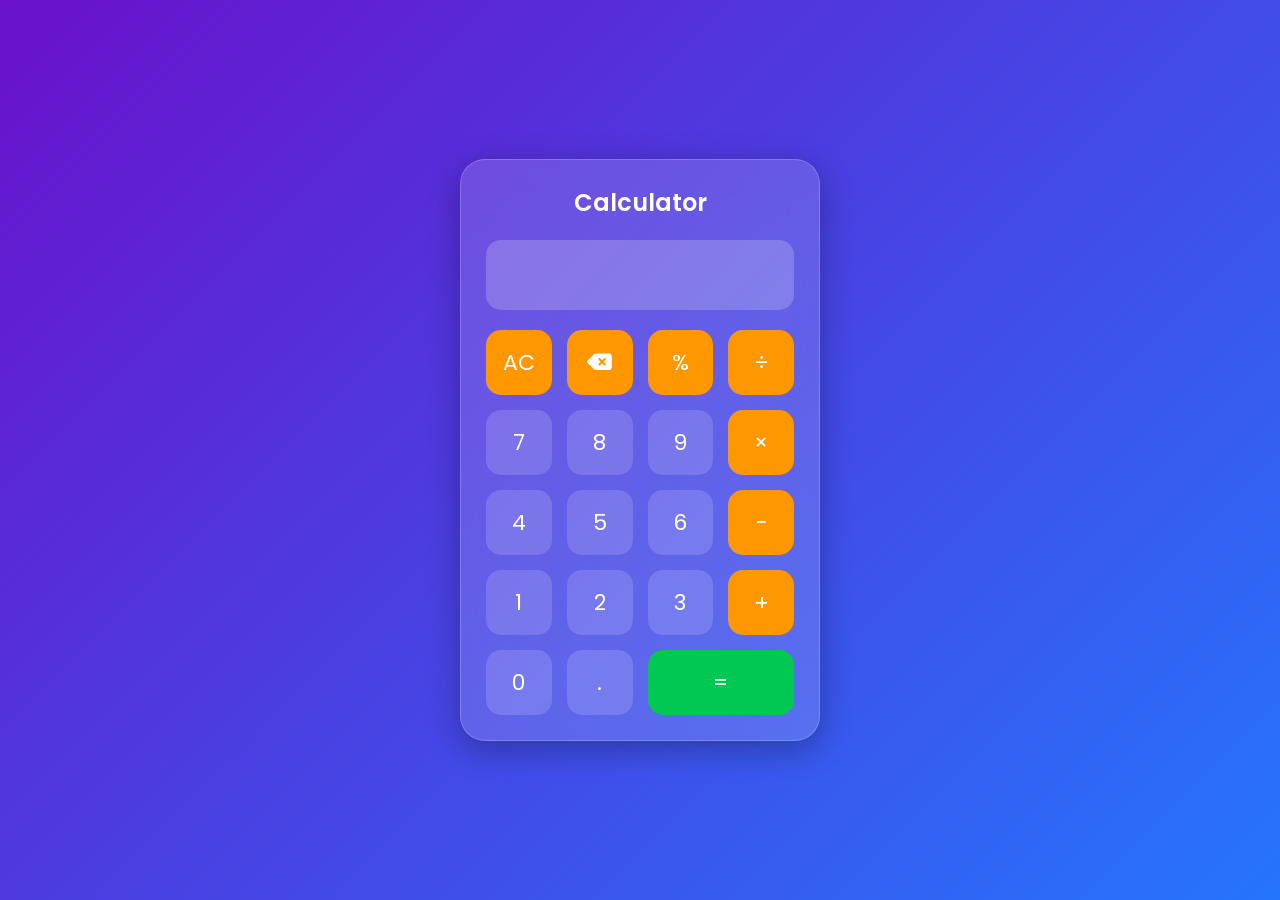
<file: Calculator/index.html>
<!DOCTYPE html>
<html lang="en">
<head>
<meta charset="UTF-8">
<meta name="viewport" content="width=device-width, initial-scale=1.0">
<title>Modern Glass Calculator</title>
<link rel="stylesheet" href="style.css">

<!-- Google Font -->
<link href="https://fonts.googleapis.com/css2?family=Poppins:wght@300;500;700&display=swap" rel="stylesheet">

<!-- Icons -->
<link rel="stylesheet"
href="https://cdnjs.cloudflare.com/ajax/libs/font-awesome/6.5.2/css/all.min.css">
</head>

<body>

<div class="calculator">

    <h2>Calculator</h2>

    <input type="text" id="display" readonly>

    <div class="buttons">

        <button class="operator" onclick="clearDisplay()">AC</button>
        <button class="operator" onclick="deleteLast()">
            <i class="fa-solid fa-delete-left"></i>
        </button>
        <button class="operator" onclick="append('%')">%</button>
        <button class="operator" onclick="append('/')">÷</button>

        <button onclick="append('7')">7</button>
        <button onclick="append('8')">8</button>
        <button onclick="append('9')">9</button>
        <button class="operator" onclick="append('*')">×</button>

        <button onclick="append('4')">4</button>
        <button onclick="append('5')">5</button>
        <button onclick="append('6')">6</button>
        <button class="operator" onclick="append('-')">−</button>

        <button onclick="append('1')">1</button>
        <button onclick="append('2')">2</button>
        <button onclick="append('3')">3</button>
        <button class="operator" onclick="append('+')">+</button>

        <button onclick="append('0')">0</button>
        <button onclick="append('.')">.</button>
        <button class="equal" onclick="calculate()">=</button>

    </div>

</div>

<script src="script.js"></script>

</body>
</html>
</file>
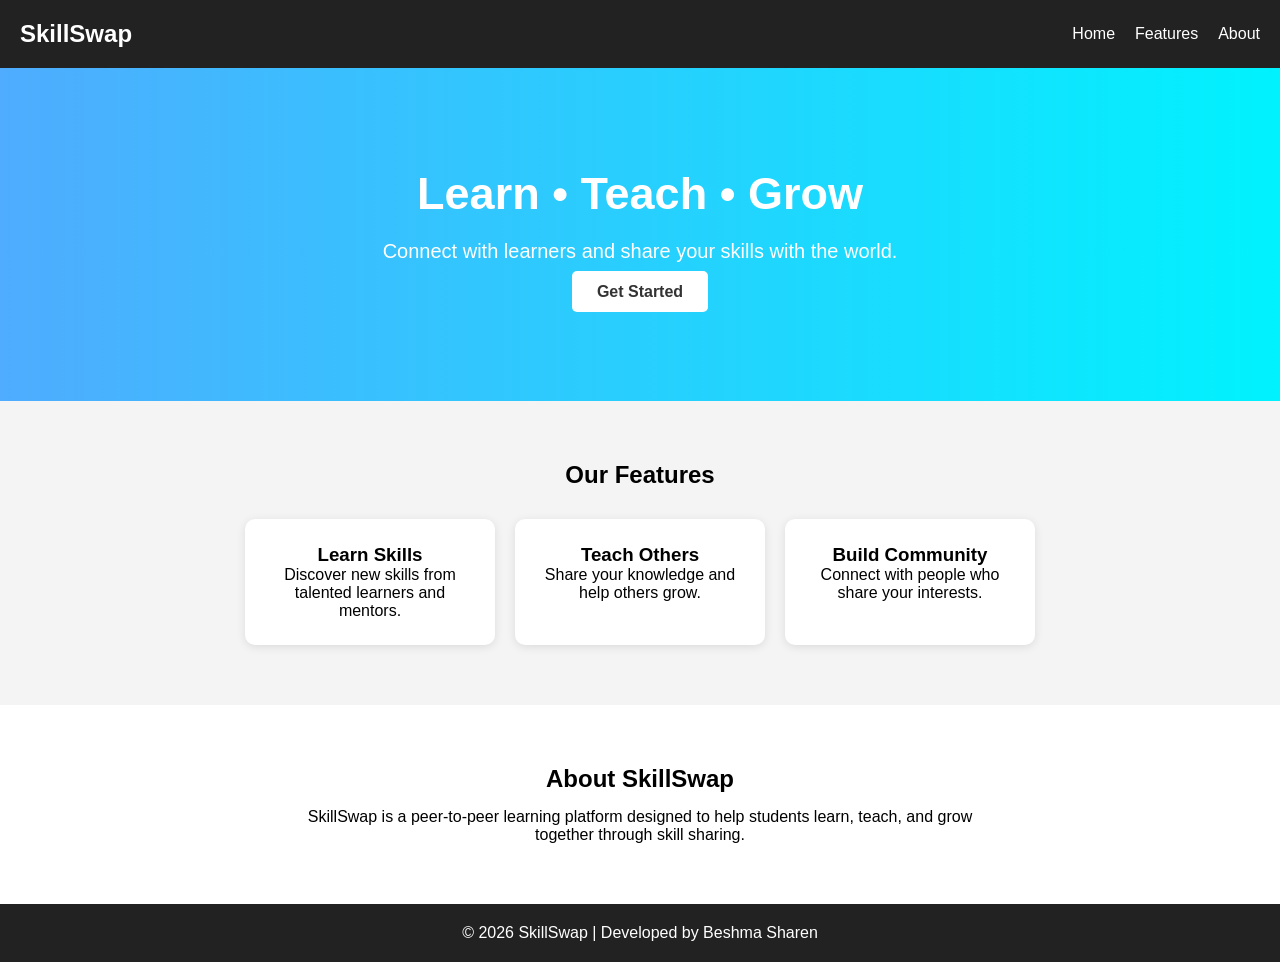
<file: Landing_Page/index.html>
<!DOCTYPE html>
<html lang="en">
<head>
    <meta charset="UTF-8">
    <title>SkillSwap Landing Page</title>
    <link rel="stylesheet" href="style.css">
</head>
<body>

    <header>
        <nav>
            <h1>SkillSwap</h1>
            <ul>
                <li><a href="#home">Home</a></li>
                <li><a href="#features">Features</a></li>
                <li><a href="#about">About</a></li>
            </ul>
        </nav>
    </header>

    <section class="hero" id="home">
        <h2>Learn • Teach • Grow</h2>
        <p>Connect with learners and share your skills with the world.</p>
        <a href="#" class="btn">Get Started</a>
    </section>

    <section class="features" id="features">
        <h2>Our Features</h2>

        <div class="feature-container">

            <div class="card">
                <h3>Learn Skills</h3>
                <p>Discover new skills from talented learners and mentors.</p>
            </div>

            <div class="card">
                <h3>Teach Others</h3>
                <p>Share your knowledge and help others grow.</p>
            </div>

            <div class="card">
                <h3>Build Community</h3>
                <p>Connect with people who share your interests.</p>
            </div>

        </div>
    </section>

    <section class="about" id="about">
        <h2>About SkillSwap</h2>
        <p>
            SkillSwap is a peer-to-peer learning platform designed to help
            students learn, teach, and grow together through skill sharing.
        </p>
    </section>

    <footer>
        <p>© 2026 SkillSwap | Developed by Beshma Sharen</p>
    </footer>

</body>
</html>
</file>
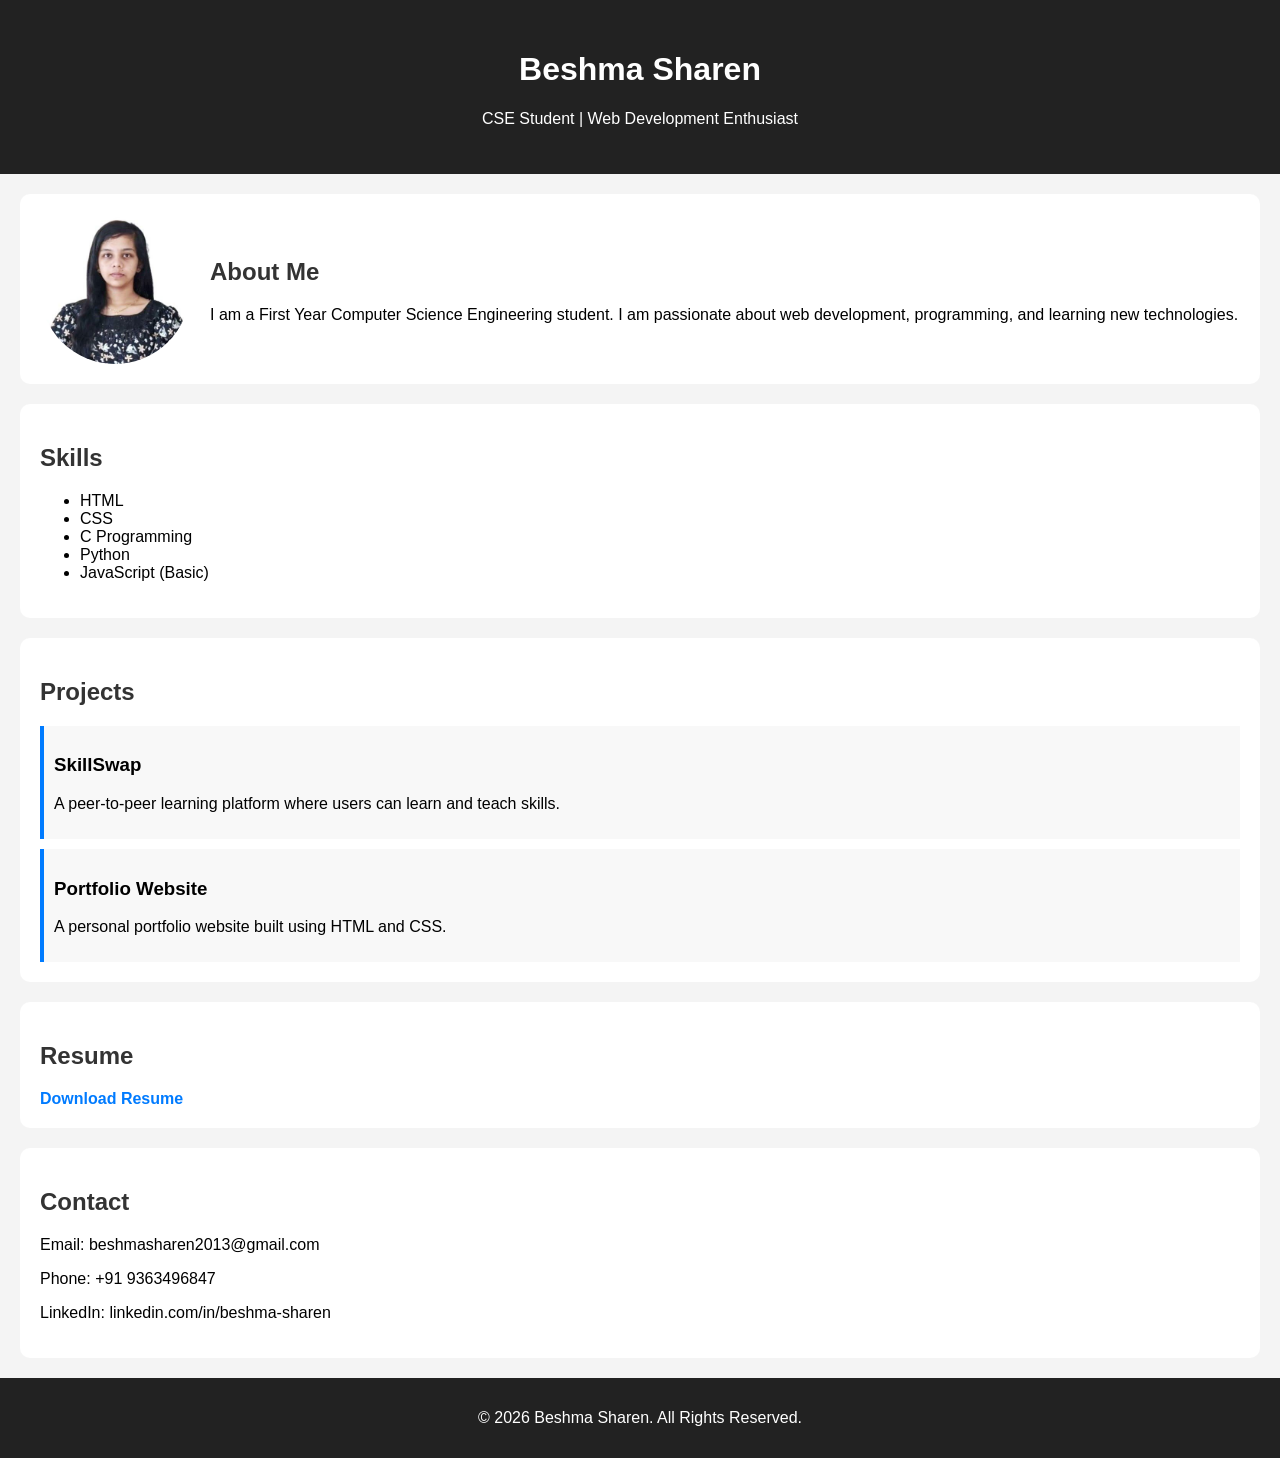
<file: Portfolio/index.html>
<!DOCTYPE html>
<html>
<head>
    <title>Beshma Sharen Portfolio</title>
    <link rel="stylesheet" href="style.css">
</head>
<body>

    <header>
        <h1>Beshma Sharen</h1>
        <p>CSE Student | Web Development Enthusiast</p>
    </header>

    <section class="about">
        <img src="profile.jpg" alt="BESHMA SHAREN JS" width="150" height="150">
        <div>
            <h2>About Me</h2>
            <p>
                I am a First Year Computer Science Engineering student.
                I am passionate about web development, programming, and learning new technologies.
            </p>
        </div>
    </section>

    <section>
        <h2>Skills</h2>
        <ul>
            <li>HTML</li>
            <li>CSS</li>
            <li>C Programming</li>
            <li>Python</li>
            <li>JavaScript (Basic)</li>
        </ul>
    </section>

    <section>
        <h2>Projects</h2>

        <div class="project">
            <h3>SkillSwap</h3>
            <p>
                A peer-to-peer learning platform where users can learn and teach skills.
            </p>
        </div>

        <div class="project">
            <h3>Portfolio Website</h3>
            <p>
                A personal portfolio website built using HTML and CSS.
            </p>
        </div>
    </section>

    <section>
        <h2>Resume</h2>
        <a href="resume.pdf" download>Download Resume</a>
    </section>

    <section>
        <h2>Contact</h2>
        <p>Email: beshmasharen2013@gmail.com</p>
        <p>Phone: +91 9363496847</p>
        <p>LinkedIn: linkedin.com/in/beshma-sharen</p>
    </section>

    <footer>
        <p>&copy; 2026 Beshma Sharen. All Rights Reserved.</p>
    </footer>

</body>
</html>
</file>
<file: Calculator/style.css>
*{
margin:0;
padding:0;
box-sizing:border-box;
font-family:'Poppins',sans-serif;
}

body{

display:flex;
justify-content:center;
align-items:center;
height:100vh;

background:linear-gradient(135deg,#6a11cb,#2575fc);
}

.calculator{

width:360px;

padding:25px;

border-radius:25px;

background:rgba(255,255,255,0.15);

backdrop-filter:blur(15px);

box-shadow:0 8px 32px rgba(0,0,0,0.3);

border:1px solid rgba(255,255,255,0.2);

}

h2{

color:white;

text-align:center;

margin-bottom:20px;

font-weight:600;

}

#display{

width:100%;

height:70px;

border:none;

outline:none;

border-radius:15px;

padding:15px;

font-size:28px;

text-align:right;

background:rgba(255,255,255,0.2);

color:white;

margin-bottom:20px;

}

.buttons{

display:grid;

grid-template-columns:repeat(4,1fr);

gap:15px;

}

button{

height:65px;

font-size:22px;

border:none;

border-radius:15px;

cursor:pointer;

background:rgba(255,255,255,0.15);

color:white;

transition:.3s;

}

button:hover{

transform:scale(1.08);

background:white;

color:#2575fc;

}

.operator{

background:#ff9800;

}

.operator:hover{

background:white;

color:#ff9800;

}

.equal{

grid-column:span 2;

background:#00c853;

}

.equal:hover{

background:white;

color:#00c853;

}
</file>
<file: Landing_Page/style.css>
*{
    margin:0;
    padding:0;
    box-sizing:border-box;
    font-family: Arial, sans-serif;
}

body{
    background:#f4f4f4;
}

header{
    background:#222;
    color:white;
    padding:20px;
}

nav{
    display:flex;
    justify-content:space-between;
    align-items:center;
}

nav ul{
    list-style:none;
    display:flex;
}

nav ul li{
    margin-left:20px;
}

nav ul li a{
    color:white;
    text-decoration:none;
}

.hero{
    text-align:center;
    padding:100px 20px;
    background:linear-gradient(to right,#4facfe,#00f2fe);
    color:white;
}

.hero h2{
    font-size:45px;
    margin-bottom:20px;
}

.hero p{
    font-size:20px;
    margin-bottom:20px;
}

.btn{
    background:white;
    color:#333;
    padding:12px 25px;
    text-decoration:none;
    border-radius:5px;
    font-weight:bold;
}

.features{
    padding:60px 20px;
    text-align:center;
}

.feature-container{
    display:flex;
    justify-content:center;
    gap:20px;
    margin-top:30px;
    flex-wrap:wrap;
}

.card{
    background:white;
    padding:25px;
    width:250px;
    border-radius:10px;
    box-shadow:0 2px 10px rgba(0,0,0,0.1);
}

.about{
    text-align:center;
    padding:60px 20px;
    background:white;
}

.about p{
    max-width:700px;
    margin:auto;
    margin-top:15px;
}

footer{
    background:#222;
    color:white;
    text-align:center;
    padding:20px;
}
</file>
<file: Portfolio/style.css>
body {
    margin: 0;
    font-family: Arial, sans-serif;
    background-color: #f4f4f4;
}

header {
    background-color: #222;
    color: white;
    text-align: center;
    padding: 30px;
}

section {
    background: white;
    margin: 20px;
    padding: 20px;
    border-radius: 10px;
}

.about {
    display: flex;
    align-items: center;
    gap: 20px;
}

.about img {
    width: 150px;
    height: 150px;
    border-radius: 50%;
}

h2 {
    color: #333;
}

.project {
    background-color: #f8f8f8;
    padding: 10px;
    margin-top: 10px;
    border-left: 4px solid #007bff;
}

a {
    text-decoration: none;
    color: #007bff;
    font-weight: bold;
}

footer {
    background-color: #222;
    color: white;
    text-align: center;
    padding: 15px;
}
</file>
